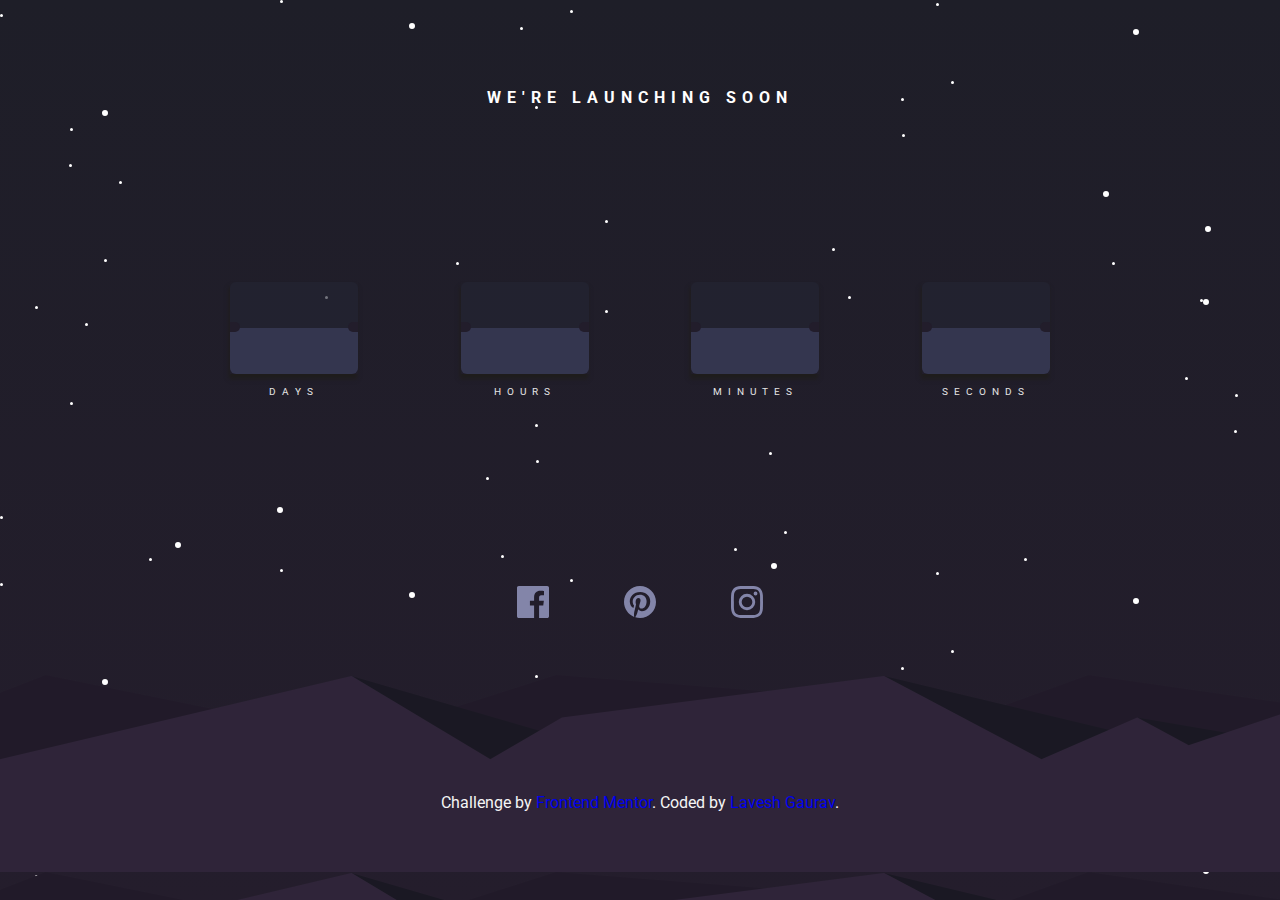
<file: Launch-Countdown-Timer/index.html>
<!DOCTYPE html>
<html lang="en">

<head>
  <meta charset="UTF-8">
  <meta name="viewport" content="width=device-width, initial-scale=1.0">
  <!-- displays site properly based on user's device -->

  <link rel="icon" type="image/png" sizes="32x32" href="./images/favicon-32x32.png">
  <link rel='stylesheet' href="./main.css">
  <title>Frontend Mentor | Launch countdown timer</title>

  <div class="container">
    <div class="sky"></div>
    <div class="mountain"></div>
    <div class="heading">
      WE'RE LAUNCHING SOON
    </div>
    <div class="timer">
      <div class="box">
        <div id="day" class="day"></div>
        <p>DAYS</p>
      </div>
      <div class="box">
        <div id="hour" class="day"></div>
        <p>HOURS</p>
      </div>
      <div class="box">
        <div id="min" class="day"></div>
        <p>MINUTES</p>
      </div>
      <div class="box">
        <div id="sec" class="day"></div>
        <p>SECONDS</p>
      </div>
    </div>

    <div class="links">
      <div class="img-box">
        <img src="./images/facebook.svg" alt="instagram">
      </div>
      <div class="img-box">
        <img src="./images/pinterest.svg" alt="pinterest">
      </div>
      <div class="img-box">
        <img src="./images/instagram.svg" alt="instagram">
      </div>
    </div>
    <div class="attribution">
      Challenge by <a href="https://www.frontendmentor.io?ref=challenge" target="_blank">Frontend Mentor</a>.
      Coded by <a href="#">Lavesh Gaurav</a>.
    </div>
  </div>



  <script>
    var deadline = new Date("Jan 1, 2021 15:37:25").getTime();
    var x = setInterval(function () {
      var now = new Date().getTime();
      var t = deadline - now;
      var days = Math.floor(t / (1000 * 60 * 60 * 24));
      var hours = Math.floor((t % (1000 * 60 * 60 * 24)) / (1000 * 60 * 60));
      var minutes = Math.floor((t % (1000 * 60 * 60)) / (1000 * 60));
      var seconds = Math.floor((t % (1000 * 60)) / 1000);
      // document.getElementById("demo").innerHTML = days + "d " +
      //   hours + "h " + minutes + "m " + seconds + "s ";
      document.getElementById("day").innerHTML = days;
      document.getElementById("hour").innerHTML = hours;
      document.getElementById("min").innerHTML = minutes;
      document.getElementById("sec").innerHTML = seconds;


      if (t < 0) {
        clearInterval(x);
        document.getElementById("day").innerHTML = days;
      }
    }, 1000);
  </script>
  </body>

</html>
</file>
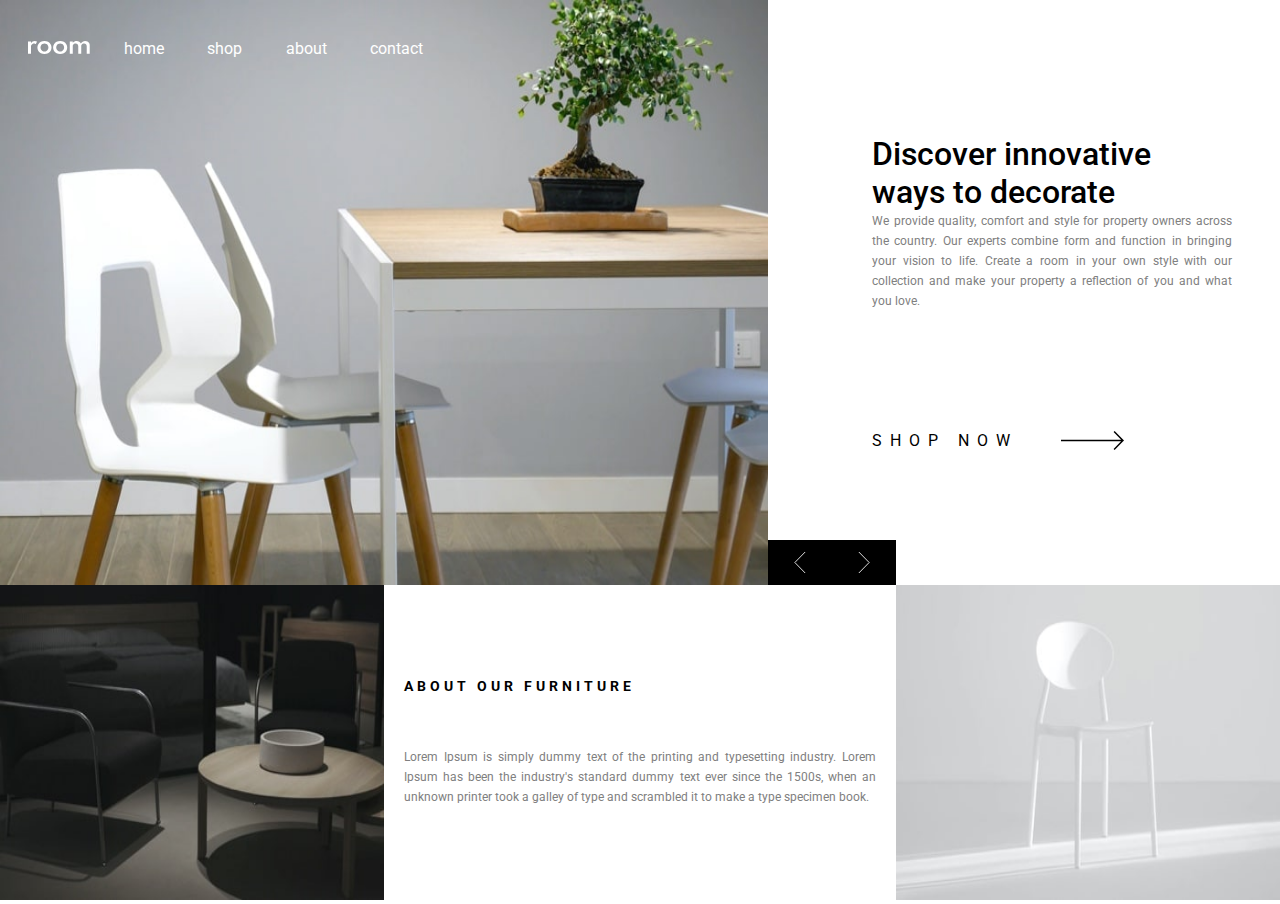
<file: Room-Homepage-Master/index.html>
<!DOCTYPE html>
<html lang="en">

<head>
  <meta charset="UTF-8">
  <meta name="viewport" content="width=device-width, initial-scale=1.0">
  <!-- displays site properly based on user's device -->

  <link rel="icon" type="image/png" sizes="32x32" href="./images/favicon-32x32.png">
  <link rel="stylesheet" href="./main.css">
  <title>Frontend Mentor | Room homepage</title>

  <!-- Feel free to remove these styles or customise in your own stylesheet 👍 -->
  <style>
    .attribution {
      font-size: 11px;
      text-align: center;
    }

    .attribution a {
      color: hsl(228, 45%, 44%);
    }
  </style>
</head>

<body>
  <div class="container">
    <div class="item1">
      <div class="navigation">
        <div class="logo"><img src="./images//logo.svg"></div>
        <div class="nav">
          <a>home</a>
          <a>shop</a>
          <a>about</a>
          <a>contact</a>
        </div>
      </div>
      <div class="img-box-slide"> <img src="./images/desktop-image-hero-1.jpg"> </div>
      <div class="img-box-slide"> <img src="./images/desktop-image-hero-2.jpg"> </div>
      <div class="img-box-slide"> <img src="./images/desktop-image-hero-3.jpg"> </div>

    </div>
    <div class="itemArrow">
      <div class="arrow-container">
        <div class="arrow" onclick="plusSlides(-1)"><img src="./images/angle-left.svg"></div>
        <div class="arrow" onclick="plusSlides(1)"><img src="./images/angle-right.svg"></div>

      </div>
    </div>
    <div class="item2">
      <div class="content-slides">
        <h2>Discover innovative</h2>
        <h2>ways to decorate</h2>
        <p>We provide quality, comfort and style for property owners across the country. Our experts combine form and
          function in bringing your vision to life. Create a room in your own style with our collection and make your
          property a reflection of you and what you love.</p>
      </div>
      <div class="content-slides">
        <h2>We are available</h2>
        <h2>all across the globe</h2>
        <p>With stores all over the world.It's easy for you to find furniture for your home or place of business.
          Locally, we're in most major cities throughout the country. Find the branch nearest you using our store
          locator. Any question? Don't hesitate to conact us today</p>
      </div>
      <div class="content-slides">
        <h2>Manufactured with</h2>
        <h2>the best materials.</h2>
        <p>Our modern furniture store provide a high level of quality. Our company has invested in advanced technology
          to ensure that every product is made as perfect and as consistent as possible. With three decades of
          experience in this industry. We understand what customers want for their home and office</p>
      </div>
      <div class="shop">
        <p>SHOP NOW</p> <img src="./images/arrow.svg">
      </div>
    </div>
    <div class="item3">
      <div class="img-box"> <img src="./images/image-about-dark.jpg"> </div>
    </div>
    <div class="item4">
      <h5>ABOUT OUR FURNITURE</h5>
      <p>Lorem Ipsum is simply dummy text of the printing and typesetting industry. Lorem Ipsum has been the industry's
        standard dummy text ever since the 1500s, when an unknown printer took a galley of type and scrambled it to make
        a type specimen book.</p>
    </div>
    <div class="item5">
      <div class="img-box"> <img src="./images/image-about-light.jpg"> </div>
    </div>
  </div>
  <!-- <div class="attribution">
    Challenge by <a href="https://www.frontendmentor.io?ref=challenge" target="_blank">Frontend Mentor</a>.
    Coded by <a href="#">Your Name Here</a>.
  </div> -->
</body>
<script src="./main.js"></script>

</html>
</file>
<file: Launch-Countdown-Timer/main.css>
@import url("https://fonts.googleapis.com/css2?family=Roboto:wght@400;500;700;900&display=swap");
* {
  padding: 0;
  margin: 0;
  -webkit-box-sizing: border-box;
          box-sizing: border-box;
  font-family: 'Roboto', sans-serif;
}

.container {
  width: 100%;
  height: 100vh;
  background: -webkit-gradient(linear, left top, left bottom, from(#1E1E28), to(#241D2C));
  background: linear-gradient(#1E1E28, #241D2C);
  background-size: contain;
  background-repeat: no-repeat;
  position: relative;
  z-index: 9;
  display: -webkit-box;
  display: -ms-flexbox;
  display: flex;
  -webkit-box-align: center;
      -ms-flex-align: center;
          align-items: center;
  -ms-flex-pack: distribute;
      justify-content: space-around;
  -webkit-box-orient: vertical;
  -webkit-box-direction: normal;
      -ms-flex-direction: column;
          flex-direction: column;
}

.container .sky {
  background-image: url(./images/bg-stars.svg);
  position: absolute;
  width: 100%;
  left: 0;
  bottom: 0;
  height: 100vh;
}

.container .mountain {
  position: absolute;
  width: 100%;
  left: 0;
  bottom: 0;
  height: 25vh;
  background-image: url(./images/pattern-hills.svg);
}

.container .heading {
  color: white;
  font-weight: 700;
  letter-spacing: 6px;
}

.container .timer {
  width: 80vw;
  display: -webkit-box;
  display: -ms-flexbox;
  display: flex;
  position: relative;
  -webkit-box-pack: space-evenly;
      -ms-flex-pack: space-evenly;
          justify-content: space-evenly;
  -webkit-box-align: center;
      -ms-flex-align: center;
          align-items: center;
  z-index: 9;
  text-align: center;
}

.container .timer .box {
  width: 128px;
  height: 128px;
  display: -webkit-box;
  display: -ms-flexbox;
  display: flex;
  -webkit-box-orient: vertical;
  -webkit-box-direction: normal;
      -ms-flex-direction: column;
          flex-direction: column;
  -webkit-box-align: center;
      -ms-flex-align: center;
          align-items: center;
  -webkit-box-pack: center;
      -ms-flex-pack: center;
          justify-content: center;
  position: relative;
}

.container .timer .box p {
  color: #e4e4e4;
  padding: 0.8rem 0;
  font-size: 10px;
  letter-spacing: 6px;
}

.container .timer .box .day {
  width: 100%;
  height: 100%;
  display: -webkit-box;
  display: -ms-flexbox;
  display: flex;
  -webkit-box-orient: vertical;
  -webkit-box-direction: normal;
      -ms-flex-direction: column;
          flex-direction: column;
  -webkit-box-align: center;
      -ms-flex-align: center;
          align-items: center;
  -webkit-box-pack: center;
      -ms-flex-pack: center;
          justify-content: center;
  position: relative;
  z-index: 9;
  color: #E25D84;
  font-size: 3rem;
  font-weight: 900;
  -webkit-box-shadow: -1px 5px 4px #1f1d1d;
          box-shadow: -1px 5px 4px #1f1d1d;
}

.container .timer .box .day::before {
  content: '';
  position: absolute;
  width: 100%;
  height: 50%;
  background-color: #242633a3;
  top: 0;
  border-radius: 6px 6px 0px 0px;
}

.container .timer .box .day::after {
  content: '';
  position: absolute;
  width: 100%;
  height: 50%;
  background-color: #34364F;
  z-index: -1;
  bottom: 0;
  border-radius: 0 0 6px 6px;
}

.container .timer .box::before {
  position: absolute;
  content: '';
  width: 10px;
  height: 10px;
  background-color: #221D2B;
  z-index: 11;
  left: 0;
  top: 40px;
  border-radius: 0 6px 6px 0;
}

.container .timer .box::after {
  position: absolute;
  content: '';
  width: 10px;
  height: 10px;
  background-color: #221D2B;
  z-index: 11;
  right: 0;
  top: 40px;
  border-radius: 6px 0px 0px 6px;
}

.container .links {
  width: 25%;
  position: relative;
  display: -webkit-box;
  display: -ms-flexbox;
  display: flex;
  -webkit-box-align: center;
      -ms-flex-align: center;
          align-items: center;
  -ms-flex-pack: distribute;
      justify-content: space-around;
}

.container .links .img-box {
  width: 32px;
  height: 32px;
}

.container .links .img-box img {
  width: 100%;
  height: 100%;
}

.container .attribution {
  position: relative;
  z-index: 12;
  color: whitesmoke;
}

.container .attribution a {
  text-decoration: none;
}

@media only screen and (max-width: 768px) {
  .container {
    -webkit-box-pack: justify;
        -ms-flex-pack: justify;
            justify-content: space-between;
    padding: 4rem 0 0.8rem 0;
  }
  .container .heading {
    color: white;
    font-weight: 700;
    letter-spacing: 8px;
    text-align: center;
  }
  .container .timer {
    width: 100vw;
    display: -webkit-box;
    display: -ms-flexbox;
    display: flex;
    position: relative;
    -webkit-box-pack: space-evenly;
        -ms-flex-pack: space-evenly;
            justify-content: space-evenly;
    -webkit-box-align: center;
        -ms-flex-align: center;
            align-items: center;
    z-index: 9;
    text-align: center;
  }
  .container .timer .box {
    width: calc(64px + 1vh);
    height: calc(64px + 1vh);
    display: -webkit-box;
    display: -ms-flexbox;
    display: flex;
    -webkit-box-orient: vertical;
    -webkit-box-direction: normal;
        -ms-flex-direction: column;
            flex-direction: column;
    -webkit-box-align: center;
        -ms-flex-align: center;
            align-items: center;
    -webkit-box-pack: center;
        -ms-flex-pack: center;
            justify-content: center;
    position: relative;
  }
  .container .timer .box p {
    color: #e4e4e4;
    padding: 0.8rem 0;
    font-size: 10px;
    letter-spacing: 0px;
  }
  .container .timer .box .day {
    width: 100%;
    height: 100%;
    display: -webkit-box;
    display: -ms-flexbox;
    display: flex;
    -webkit-box-orient: vertical;
    -webkit-box-direction: normal;
        -ms-flex-direction: column;
            flex-direction: column;
    -webkit-box-align: center;
        -ms-flex-align: center;
            align-items: center;
    -webkit-box-pack: center;
        -ms-flex-pack: center;
            justify-content: center;
    position: relative;
    z-index: 9;
    color: #E25D84;
    font-size: 3rem;
    font-weight: 900;
    -webkit-box-shadow: -1px 5px 4px #1f1d1d;
            box-shadow: -1px 5px 4px #1f1d1d;
  }
  .container .timer .box .day::before {
    content: '';
    position: absolute;
    width: 100%;
    height: 50%;
    background-color: #242633a3;
    top: 0;
    border-radius: 6px 6px 0px 0px;
  }
  .container .timer .box .day::after {
    content: '';
    position: absolute;
    width: 100%;
    height: 50%;
    background-color: #34364F;
    z-index: -1;
    bottom: 0;
    border-radius: 0 0 6px 6px;
  }
  .container .timer .box::before {
    position: absolute;
    content: '';
    width: 10px;
    height: 10px;
    background-color: #221D2B;
    z-index: 11;
    left: 0;
    top: 40px;
    border-radius: 0 6px 6px 0;
  }
  .container .timer .box::after {
    position: absolute;
    content: '';
    width: 10px;
    height: 10px;
    background-color: #221D2B;
    z-index: 11;
    right: 0;
    top: 40px;
    border-radius: 6px 0px 0px 6px;
  }
  .container .links {
    width: 80%;
    position: relative;
    display: -webkit-box;
    display: -ms-flexbox;
    display: flex;
    -webkit-box-align: center;
        -ms-flex-align: center;
            align-items: center;
    -ms-flex-pack: distribute;
        justify-content: space-around;
  }
  .container .links .img-box {
    width: 32px;
    height: 32px;
  }
  .container .links .img-box img {
    width: 100%;
    height: 100%;
  }
  .container .attribution {
    position: relative;
    z-index: 12;
    color: whitesmoke;
    text-align: center;
    font-size: 10px;
  }
  .container .attribution a {
    text-decoration: none;
  }
}
/*# sourceMappingURL=main.css.map */
</file>
<file: Room-Homepage-Master/main.css>
@import url("https://fonts.googleapis.com/css2?family=Roboto:wght@300;400;500;900&display=swap");
* {
  padding: 0;
  margin: 0;
  -webkit-box-sizing: border-box;
          box-sizing: border-box;
  font-family: 'Roboto', sans-serif;
}

.container {
  width: 100vw;
  height: 100vh;
  display: -ms-grid;
  display: grid;
  -ms-grid-columns: 30% 30% 10% 30%;
      grid-template-columns: 30% 30% 10% 30%;
  -ms-grid-rows: 65% 5% 30%;
      grid-template-rows: 65% 5% 30%;
}

.container .item1 {
  -ms-grid-column: 1;
  -ms-grid-column-span: 2;
  grid-column: 1 / 3;
  background-color: azure;
  position: relative;
}

.container .item1 .navigation {
  position: absolute;
  z-index: 11;
  top: 0;
  width: 60%;
  height: 24px;
  display: -webkit-box;
  display: -ms-flexbox;
  display: flex;
  -webkit-box-align: center;
      -ms-flex-align: center;
          align-items: center;
  padding: 3rem 1rem;
  -webkit-box-pack: center;
      -ms-flex-pack: center;
          justify-content: center;
}

.container .item1 .navigation .logo {
  width: 20%;
  display: -webkit-box;
  display: -ms-flexbox;
  display: flex;
  -webkit-box-align: center;
      -ms-flex-align: center;
          align-items: center;
  -webkit-box-pack: center;
      -ms-flex-pack: center;
          justify-content: center;
}

.container .item1 .navigation .nav {
  width: 80%;
  display: -webkit-box;
  display: -ms-flexbox;
  display: flex;
  -webkit-box-align: center;
      -ms-flex-align: center;
          align-items: center;
  -ms-flex-pack: distribute;
      justify-content: space-around;
  color: white;
}

.container .item1 .img-box-slide {
  width: 100%;
  height: 100%;
  position: absolute;
  top: 0;
  left: 0;
}

.container .item1 .img-box-slide img {
  width: 100%;
  height: 100%;
}

.container .itemArrow {
  -ms-grid-column: 3;
  -ms-grid-column-span: 1;
  grid-column: 3 /4;
  -ms-grid-row: 1;
  -ms-grid-row-span: 1;
  grid-row: 1/2;
  display: -webkit-box;
  display: -ms-flexbox;
  display: flex;
  -webkit-box-align: end;
      -ms-flex-align: end;
          align-items: flex-end;
  position: relative;
  z-index: 9;
}

.container .itemArrow .arrow-container {
  width: 100%;
  display: -webkit-box;
  display: -ms-flexbox;
  display: flex;
  -webkit-box-align: center;
      -ms-flex-align: center;
          align-items: center;
  -webkit-box-pack: center;
      -ms-flex-pack: center;
          justify-content: center;
}

.container .itemArrow .arrow-container .arrow {
  width: 50%;
  padding: 12px;
  display: -webkit-box;
  display: -ms-flexbox;
  display: flex;
  -webkit-box-align: center;
      -ms-flex-align: center;
          align-items: center;
  -webkit-box-pack: center;
      -ms-flex-pack: center;
          justify-content: center;
  background-color: black;
  -webkit-transition: 0.4s ease-in-out;
  transition: 0.4s ease-in-out;
  cursor: pointer;
}

.container .itemArrow .arrow-container .arrow img {
  width: 30%;
}

.container .itemArrow .arrow-container .arrow:hover {
  background-color: #525252;
}

.container .item2 {
  -ms-grid-column: 4;
  -ms-grid-column-span: 1;
  grid-column: 4 / 5;
  position: relative;
  -webkit-box-align: start;
      -ms-flex-align: start;
          align-items: flex-start;
  -webkit-box-pack: space-evenly;
      -ms-flex-pack: space-evenly;
          justify-content: space-evenly;
  display: -webkit-box;
  display: -ms-flexbox;
  display: flex;
  -webkit-box-orient: vertical;
  -webkit-box-direction: normal;
      -ms-flex-direction: column;
          flex-direction: column;
  padding: 1rem 3rem 1rem 0;
  margin-left: -1.5rem;
}

.container .item2 .content-slides {
  position: relative;
  top: 0%;
  left: 0;
  display: -webkit-box;
  display: -ms-flexbox;
  display: flex;
  -webkit-box-orient: vertical;
  -webkit-box-direction: normal;
      -ms-flex-direction: column;
          flex-direction: column;
}

.container .item2 .content-slides h2 {
  font-size: 2rem;
  font-weight: 500;
}

.container .item2 .content-slides p {
  font-size: 12px;
  line-height: 20px;
  text-align: justify;
  color: gray;
}

.container .item2 .shop {
  position: relative;
  display: -webkit-box;
  display: -ms-flexbox;
  display: flex;
  width: 70%;
}

.container .item2 .shop p {
  width: 75%;
  letter-spacing: 8px;
}

.container .item2 .shop img {
  width: 25%;
}

.container .item3 {
  -ms-grid-column: 1;
  -ms-grid-column-span: 1;
  grid-column: 1 / 2;
  -ms-grid-row: 2;
  -ms-grid-row-span: 2;
  grid-row: 2/4;
}

.container .item3 .img-box {
  width: 100%;
  height: 100%;
  top: 0;
  left: 0;
}

.container .item3 .img-box img {
  width: 100%;
  height: 100%;
}

.container .item4 {
  -ms-grid-row: 2;
  -ms-grid-row-span: 2;
  grid-row: 2/4;
  -ms-grid-column: 2;
  -ms-grid-column-span: 2;
  grid-column: 2 / 4;
  padding: 8% 4%;
  display: -webkit-box;
  display: -ms-flexbox;
  display: flex;
  text-align: justify;
  -webkit-box-orient: vertical;
  -webkit-box-direction: normal;
      -ms-flex-direction: column;
          flex-direction: column;
  -webkit-box-pack: space-evenly;
      -ms-flex-pack: space-evenly;
          justify-content: space-evenly;
}

.container .item4 h5 {
  letter-spacing: 4px;
  font-size: 14px;
}

.container .item4 p {
  font-size: 12px;
  line-height: 20px;
  text-align: justify;
  color: gray;
}

.container .item5 {
  -ms-grid-column: 4;
  -ms-grid-column-span: 1;
  grid-column: 4 / 5;
  -ms-grid-row: 2;
  -ms-grid-row-span: 2;
  grid-row: 2/4;
}

.container .item5 .img-box {
  width: 100%;
  height: 100%;
  top: 0;
  left: 0;
}

.container .item5 .img-box img {
  width: 100%;
  height: 100%;
}

@media only screen and (max-width: 768px) {
  .container {
    width: 100vw;
    height: 100vh;
    display: -ms-grid;
    display: grid;
    -ms-grid-columns: 25% 25% 10% 40%;
        grid-template-columns: 25% 25% 10% 40%;
    -ms-grid-rows: 65% 5% 30%;
        grid-template-rows: 65% 5% 30%;
  }
  .container .item1 {
    -ms-grid-column: 1;
    -ms-grid-column-span: 2;
    grid-column: 1 / 3;
    background-color: azure;
    position: relative;
  }
  .container .item1 .navigation {
    position: absolute;
    z-index: 11;
    top: 0;
    width: 100%;
    height: 24px;
    display: -webkit-box;
    display: -ms-flexbox;
    display: flex;
    -webkit-box-align: center;
        -ms-flex-align: center;
            align-items: center;
    padding: 2rem 0.5rem;
    -webkit-box-pack: center;
        -ms-flex-pack: center;
            justify-content: center;
  }
  .container .item1 .navigation .logo {
    width: 20%;
    display: -webkit-box;
    display: -ms-flexbox;
    display: flex;
    -webkit-box-align: center;
        -ms-flex-align: center;
            align-items: center;
    -webkit-box-pack: center;
        -ms-flex-pack: center;
            justify-content: center;
  }
  .container .item1 .navigation .nav {
    width: 80%;
    display: -webkit-box;
    display: -ms-flexbox;
    display: flex;
    -webkit-box-align: center;
        -ms-flex-align: center;
            align-items: center;
    -ms-flex-pack: distribute;
        justify-content: space-around;
    color: white;
    font-size: 12px;
  }
  .container .item1 .img-box-slide {
    width: 100%;
    height: 100%;
    position: absolute;
    top: 0;
    left: 0;
  }
  .container .item1 .img-box-slide img {
    width: 100%;
    height: 100%;
  }
  .container .itemArrow {
    -ms-grid-column: 3;
    -ms-grid-column-span: 1;
    grid-column: 3 /4;
    -ms-grid-row: 1;
    -ms-grid-row-span: 1;
    grid-row: 1/2;
    display: -webkit-box;
    display: -ms-flexbox;
    display: flex;
    -webkit-box-align: end;
        -ms-flex-align: end;
            align-items: flex-end;
    position: relative;
    z-index: 9;
  }
  .container .itemArrow .arrow-container {
    width: 100%;
    display: -webkit-box;
    display: -ms-flexbox;
    display: flex;
    -webkit-box-align: center;
        -ms-flex-align: center;
            align-items: center;
    -webkit-box-pack: center;
        -ms-flex-pack: center;
            justify-content: center;
  }
  .container .itemArrow .arrow-container .arrow {
    width: 50%;
    padding: 12px;
    display: -webkit-box;
    display: -ms-flexbox;
    display: flex;
    -webkit-box-align: center;
        -ms-flex-align: center;
            align-items: center;
    -webkit-box-pack: center;
        -ms-flex-pack: center;
            justify-content: center;
    background-color: black;
    -webkit-transition: 0.4s ease-in-out;
    transition: 0.4s ease-in-out;
    cursor: pointer;
  }
  .container .itemArrow .arrow-container .arrow img {
    width: 30%;
  }
  .container .itemArrow .arrow-container .arrow:hover {
    background-color: #525252;
  }
  .container .item2 {
    -ms-grid-column: 4;
    -ms-grid-column-span: 1;
    grid-column: 4 / 5;
    position: relative;
    -webkit-box-align: start;
        -ms-flex-align: start;
            align-items: flex-start;
    -webkit-box-pack: space-evenly;
        -ms-flex-pack: space-evenly;
            justify-content: space-evenly;
    display: -webkit-box;
    display: -ms-flexbox;
    display: flex;
    -webkit-box-orient: vertical;
    -webkit-box-direction: normal;
        -ms-flex-direction: column;
            flex-direction: column;
    padding: 1rem 3rem 1rem 0;
    margin-left: -1.5rem;
  }
  .container .item2 .content-slides {
    position: relative;
    top: 0%;
    left: 0;
    display: -webkit-box;
    display: -ms-flexbox;
    display: flex;
    -webkit-box-orient: vertical;
    -webkit-box-direction: normal;
        -ms-flex-direction: column;
            flex-direction: column;
  }
  .container .item2 .content-slides h2 {
    font-size: 2rem;
    font-weight: 500;
  }
  .container .item2 .content-slides p {
    font-size: 12px;
    line-height: 20px;
    text-align: justify;
    color: gray;
  }
  .container .item2 .shop {
    position: relative;
    display: -webkit-box;
    display: -ms-flexbox;
    display: flex;
    width: 90%;
  }
  .container .item2 .shop p {
    width: 75%;
    letter-spacing: 8px;
  }
  .container .item2 .shop img {
    width: 25%;
  }
  .container .item3 {
    -ms-grid-column: 1;
    -ms-grid-column-span: 1;
    grid-column: 1 / 2;
    -ms-grid-row: 2;
    -ms-grid-row-span: 2;
    grid-row: 2/4;
  }
  .container .item3 .img-box {
    width: 100%;
    height: 100%;
    top: 0;
    left: 0;
  }
  .container .item3 .img-box img {
    width: 100%;
    height: 100%;
  }
  .container .item4 {
    -ms-grid-row: 2;
    -ms-grid-row-span: 2;
    grid-row: 2/4;
    -ms-grid-column: 2;
    -ms-grid-column-span: 2;
    grid-column: 2 / 4;
    padding: 8% 4%;
    display: -webkit-box;
    display: -ms-flexbox;
    display: flex;
    text-align: justify;
    -webkit-box-orient: vertical;
    -webkit-box-direction: normal;
        -ms-flex-direction: column;
            flex-direction: column;
    -webkit-box-pack: space-evenly;
        -ms-flex-pack: space-evenly;
            justify-content: space-evenly;
  }
  .container .item4 h5 {
    letter-spacing: 4px;
    font-size: 14px;
  }
  .container .item4 p {
    font-size: 12px;
    line-height: 20px;
    text-align: justify;
    color: gray;
  }
  .container .item5 {
    -ms-grid-column: 4;
    -ms-grid-column-span: 1;
    grid-column: 4 / 5;
    -ms-grid-row: 2;
    -ms-grid-row-span: 2;
    grid-row: 2/4;
  }
  .container .item5 .img-box {
    width: 100%;
    height: 100%;
    top: 0;
    left: 0;
  }
  .container .item5 .img-box img {
    width: 100%;
    height: 100%;
  }
}

@media only screen and (max-width: 425px) {
  .container {
    width: 100vw;
    height: auto;
    display: -webkit-box;
    display: -ms-flexbox;
    display: flex;
    -webkit-box-orient: vertical;
    -webkit-box-direction: normal;
        -ms-flex-direction: column;
            flex-direction: column;
  }
  .container .item1 {
    position: relative;
  }
  .container .item1 .navigation {
    position: absolute;
    z-index: 11;
    top: 0;
    width: 100%;
    height: 24px;
    display: -webkit-box;
    display: -ms-flexbox;
    display: flex;
    -webkit-box-align: center;
        -ms-flex-align: center;
            align-items: center;
    padding: 2rem 0.5rem;
    -webkit-box-pack: center;
        -ms-flex-pack: center;
            justify-content: center;
  }
  .container .item1 .navigation .logo {
    width: 20%;
    display: -webkit-box;
    display: -ms-flexbox;
    display: flex;
    -webkit-box-align: center;
        -ms-flex-align: center;
            align-items: center;
    -webkit-box-pack: center;
        -ms-flex-pack: center;
            justify-content: center;
  }
  .container .item1 .navigation .nav {
    width: 80%;
    display: -webkit-box;
    display: -ms-flexbox;
    display: flex;
    -webkit-box-align: center;
        -ms-flex-align: center;
            align-items: center;
    -ms-flex-pack: distribute;
        justify-content: space-around;
    color: white;
    font-size: 12px;
  }
  .container .item1 .img-box-slide {
    width: 100%;
    height: 100%;
    position: relative;
    top: 0;
    left: 0;
  }
  .container .item1 .img-box-slide img {
    width: 100%;
    height: 100%;
  }
  .container .itemArrow {
    display: -webkit-box;
    display: -ms-flexbox;
    display: flex;
    -webkit-box-align: end;
        -ms-flex-align: end;
            align-items: flex-end;
    position: relative;
    z-index: 9;
  }
  .container .itemArrow .arrow-container {
    width: 33%;
    display: -webkit-box;
    display: -ms-flexbox;
    display: flex;
    -webkit-box-align: center;
        -ms-flex-align: center;
            align-items: center;
    -webkit-box-pack: center;
        -ms-flex-pack: center;
            justify-content: center;
    position: absolute;
    right: 0;
  }
  .container .itemArrow .arrow-container .arrow {
    width: 50%;
    padding: 12px;
    display: -webkit-box;
    display: -ms-flexbox;
    display: flex;
    -webkit-box-align: center;
        -ms-flex-align: center;
            align-items: center;
    -webkit-box-pack: center;
        -ms-flex-pack: center;
            justify-content: center;
    background-color: black;
    -webkit-transition: 0.4s ease-in-out;
    transition: 0.4s ease-in-out;
    cursor: pointer;
  }
  .container .itemArrow .arrow-container .arrow img {
    width: 30%;
  }
  .container .itemArrow .arrow-container .arrow:hover {
    background-color: #525252;
  }
  .container .item2 {
    width: 100%;
    display: -webkit-box;
    display: -ms-flexbox;
    display: flex;
    padding: 2rem 1rem;
    margin: 0;
  }
  .container .item2 .content-slides h2 {
    font-size: 1.8rem;
    font-weight: 500;
  }
  .container .item2 .content-slides p {
    font-size: 1.2rem 0;
    font-size: 12px;
    line-height: 24px;
    text-align: justify;
    color: gray;
  }
  .container .item2 .shop {
    position: relative;
    padding: 1rem 1rem 1rem 0;
    display: -webkit-box;
    display: -ms-flexbox;
    display: flex;
    width: 90%;
  }
  .container .item2 .shop p {
    width: 75%;
    letter-spacing: 6px;
  }
  .container .item2 .shop img {
    width: 15%;
  }
  .container .item3 .img-box {
    width: 100%;
    height: 100%;
    top: 0;
    left: 0;
  }
  .container .item3 .img-box img {
    width: 100%;
    height: 100%;
  }
  .container .item4 {
    padding: 2rem 1rem;
    display: -webkit-box;
    display: -ms-flexbox;
    display: flex;
    text-align: left;
    -webkit-box-orient: vertical;
    -webkit-box-direction: normal;
        -ms-flex-direction: column;
            flex-direction: column;
    -webkit-box-pack: space-evenly;
        -ms-flex-pack: space-evenly;
            justify-content: space-evenly;
  }
  .container .item4 h5 {
    font-weight: 500;
    letter-spacing: 2px;
    font-size: 1.2rem;
  }
  .container .item4 p {
    font-size: 12px;
    line-height: 24px;
    text-align: justify;
    color: gray;
  }
  .container .item5 .img-box {
    width: 100%;
    height: 100%;
    top: 0;
    left: 0;
  }
  .container .item5 .img-box img {
    width: 100%;
    height: 100%;
  }
}
/*# sourceMappingURL=main.css.map */
</file>
